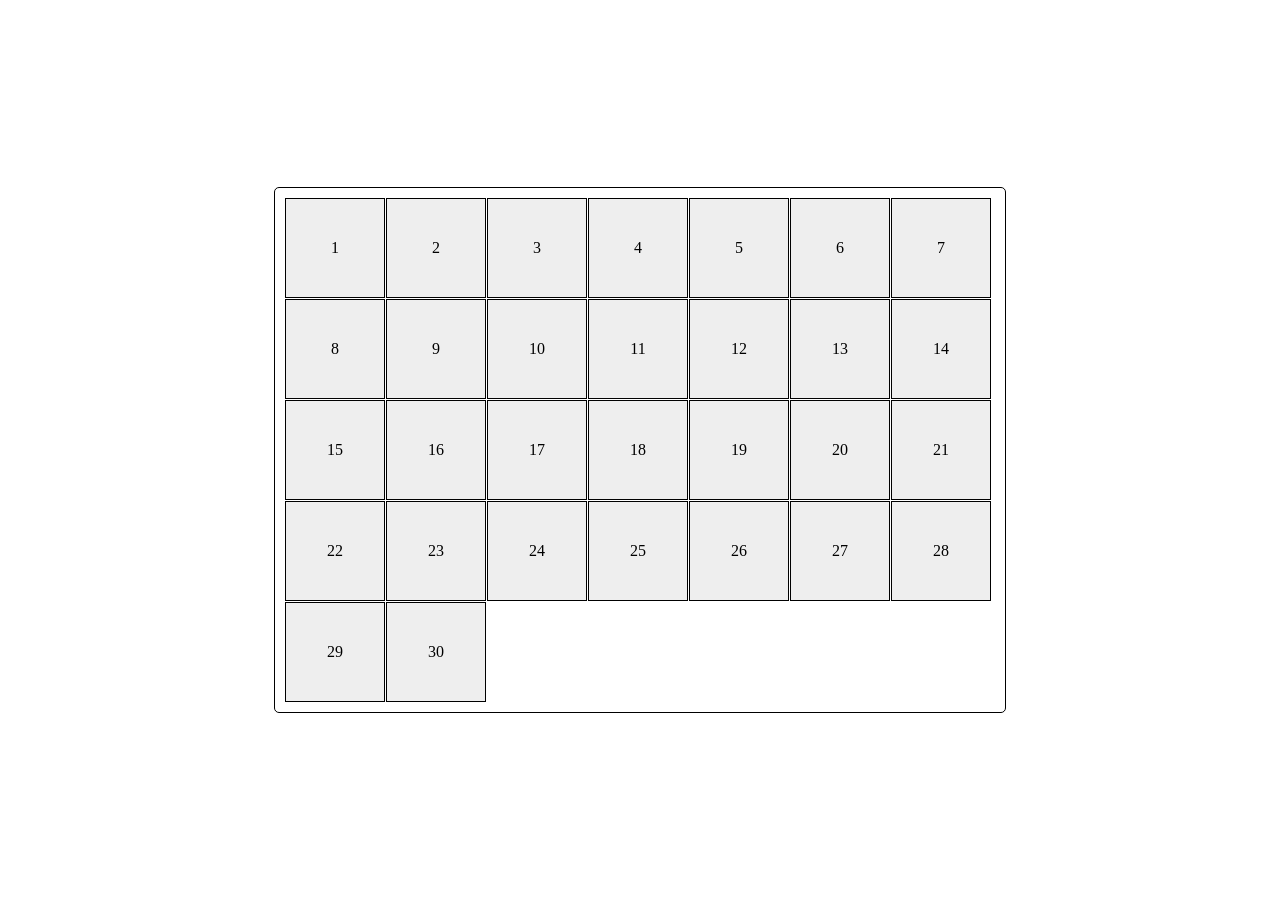
<file: index.html>
<!doctype html><html lang="en"><head><meta charset="utf-8"><meta name="viewport" content="width=device-width, initial-scale=1.0"><title>Calendar</title><link rel="stylesheet" href="index.1c55e147.css"></head><body> <div class="calendar calendar--month-length--30 calendar--start-day--sun"> <div class="calendar__day"></div> <div class="calendar__day"></div> <div class="calendar__day"></div> <div class="calendar__day"></div> <div class="calendar__day"></div> <div class="calendar__day"></div> <div class="calendar__day"></div> <div class="calendar__day"></div> <div class="calendar__day"></div> <div class="calendar__day"></div> <div class="calendar__day"></div> <div class="calendar__day"></div> <div class="calendar__day"></div> <div class="calendar__day"></div> <div class="calendar__day"></div> <div class="calendar__day"></div> <div class="calendar__day"></div> <div class="calendar__day"></div> <div class="calendar__day"></div> <div class="calendar__day"></div> <div class="calendar__day"></div> <div class="calendar__day"></div> <div class="calendar__day"></div> <div class="calendar__day"></div> <div class="calendar__day"></div> <div class="calendar__day"></div> <div class="calendar__day"></div> <div class="calendar__day"></div> <div class="calendar__day"></div> <div class="calendar__day"></div> <div class="calendar__day"></div> </div> </body></html>
</file>
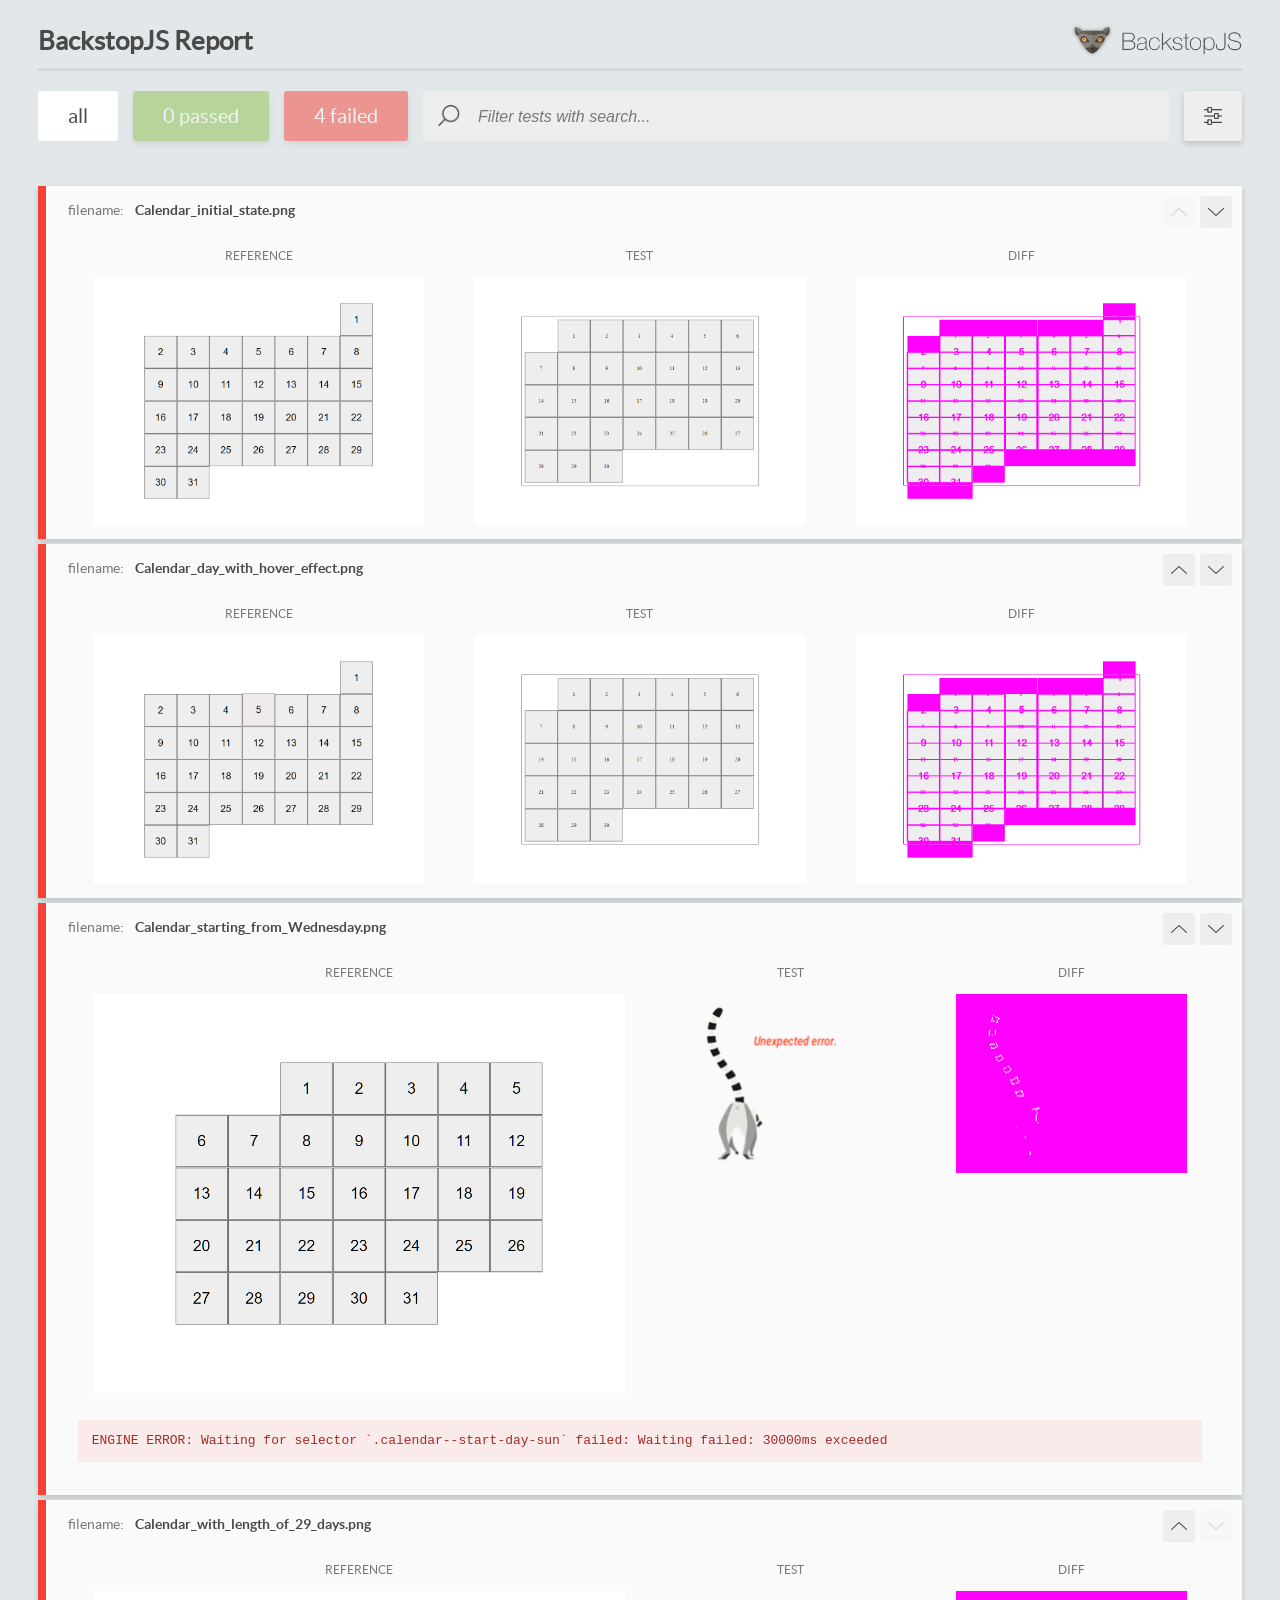
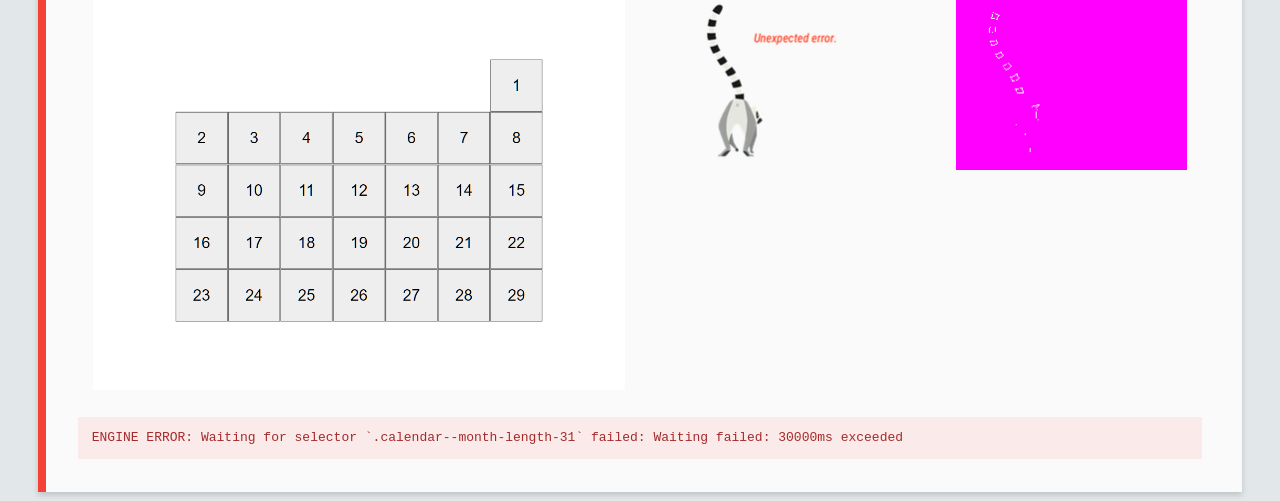
<file: report/html_report/index.html>
<!DOCTYPE html>
<html>
  <head>
    <meta charset="utf-8">
    <!-- Disable Cache -->
    <meta http-equiv="Cache-Control" content="no-cache, no-store, must-revalidate">
    <meta http-equiv="Pragma" content="no-cache">
    <meta http-equiv="Expires" content="0">

    <title>BackstopJS Report</title>

    <style>
      @font-face {
          font-family: 'latoregular';
          src: url('./assets/fonts/lato-regular-webfont.woff2') format('woff2'),
              url('./assets/fonts/lato-regular-webfont.woff') format('woff');
          font-weight: 400;
          font-style: normal;
      }
      @font-face {
          font-family: 'latobold';
          src: url('./assets/fonts/lato-bold-webfont.woff2') format('woff2'),
              url('./assets/fonts/lato-bold-webfont.woff') format('woff');
          font-weight: 700;
          font-style: normal;
      }

      .ReactModal__Body--open {
          overflow: hidden;
      }
      .ReactModal__Body--open .header {
        display: none;
      }

    </style>
  </head>
  <body style="background-color: #E2E7EA">
    <div id="root">

    </div>
    <script>
      function report (report) { // eslint-disable-line no-unused-vars
        window.tests = report;
      }
    </script>
    <script src="config.js"></script>
    <script src="index_bundle.js"></script>
  </body>
</html>
</file>
<file: index.1c55e147.css>
.calendar--start-day--sun>:first-child{margin-left:0}.calendar--start-day--mon>:first-child{margin-left:101px}.calendar--start-day--tue>:first-child{margin-left:202px}.calendar--start-day--wed>:first-child{margin-left:303px}.calendar--start-day--thu>:first-child{margin-left:404px}.calendar--start-day--fri>:first-child{margin-left:505px}.calendar--start-day--sat>:first-child{margin-left:606px}.calendar--month-length--28 :nth-child(n+29),.calendar--month-length--29 :nth-child(n+30),.calendar--month-length--30 :nth-child(n+31),.calendar--month-length--31 :nth-child(n+32){display:none}.calendar{border:1px solid;border-radius:5px;flex-flow:wrap;gap:1px;width:710px;padding:10px;display:flex;position:absolute;top:50%;left:50%;transform:translate(-50%,-50%)}.calendar .calendar__day{box-sizing:border-box;text-align:center;background-color:#eee;border:1px solid;align-content:center;width:100px;height:100px;padding:10px}.calendar .calendar__day:first-child:before{content:"1"}.calendar .calendar__day:nth-child(2):before{content:"2"}.calendar .calendar__day:nth-child(3):before{content:"3"}.calendar .calendar__day:nth-child(4):before{content:"4"}.calendar .calendar__day:nth-child(5):before{content:"5"}.calendar .calendar__day:nth-child(6):before{content:"6"}.calendar .calendar__day:nth-child(7):before{content:"7"}.calendar .calendar__day:nth-child(8):before{content:"8"}.calendar .calendar__day:nth-child(9):before{content:"9"}.calendar .calendar__day:nth-child(10):before{content:"10"}.calendar .calendar__day:nth-child(11):before{content:"11"}.calendar .calendar__day:nth-child(12):before{content:"12"}.calendar .calendar__day:nth-child(13):before{content:"13"}.calendar .calendar__day:nth-child(14):before{content:"14"}.calendar .calendar__day:nth-child(15):before{content:"15"}.calendar .calendar__day:nth-child(16):before{content:"16"}.calendar .calendar__day:nth-child(17):before{content:"17"}.calendar .calendar__day:nth-child(18):before{content:"18"}.calendar .calendar__day:nth-child(19):before{content:"19"}.calendar .calendar__day:nth-child(20):before{content:"20"}.calendar .calendar__day:nth-child(21):before{content:"21"}.calendar .calendar__day:nth-child(22):before{content:"22"}.calendar .calendar__day:nth-child(23):before{content:"23"}.calendar .calendar__day:nth-child(24):before{content:"24"}.calendar .calendar__day:nth-child(25):before{content:"25"}.calendar .calendar__day:nth-child(26):before{content:"26"}.calendar .calendar__day:nth-child(27):before{content:"27"}.calendar .calendar__day:nth-child(28):before{content:"28"}.calendar .calendar__day:nth-child(29):before{content:"29"}.calendar .calendar__day:nth-child(30):before{content:"30"}.calendar .calendar__day:nth-child(31):before{content:"31"}.calendar .calendar__day:hover{transition:.5;background-color:pink;transform:translateY(-20px)}
/*# sourceMappingURL=index.1c55e147.css.map */
</file>
